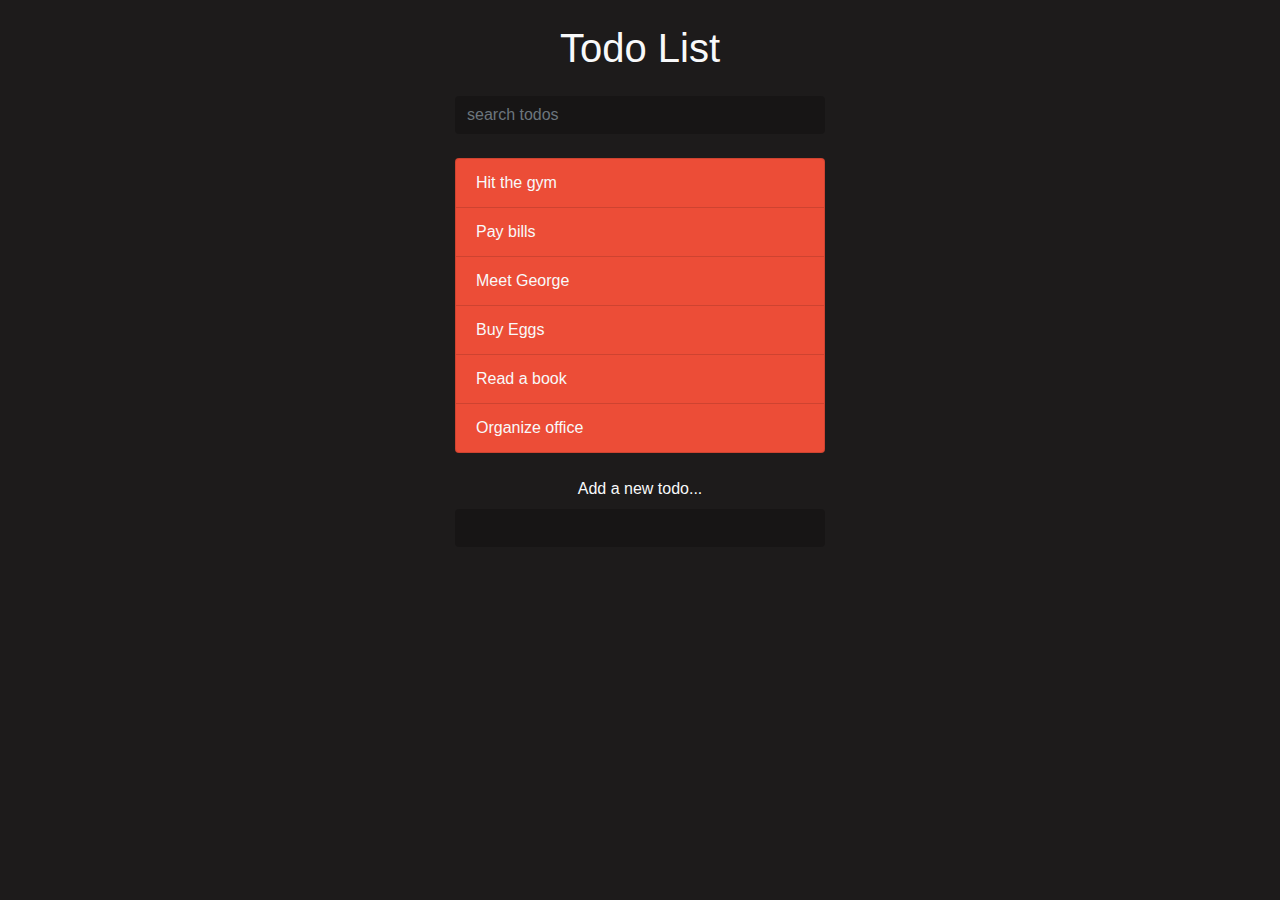
<file: To-Do list webapp/index.html>
<html lang="en">
  <head>
    <meta charset="UTF-8" />
    <meta name="viewport" content="width=device-width, initial-scale=1.0" />
    <meta http-equiv="X-UA-Compatible" content="ie=edge" />
    <link
      rel="stylesheet"
      href="https://stackpath.bootstrapcdn.com/bootstrap/4.3.1/css/bootstrap.min.css"
      integrity="sha384-ggOyR0iXCbMQv3Xipma34MD+dH/1fQ784/j6cY/iJTQUOhcWr7x9JvoRxT2MZw1T"
      crossorigin="anonymous"
    />
    <link
      rel="stylesheet"
      href="https://use.fontawesome.com/releases/v5.7.2/css/all.css"
      integrity="sha384-fnmOCqbTlWIlj8LyTjo7mOUStjsKC4pOpQbqyi7RrhN7udi9RwhKkMHpvLbHG9Sr"
      crossorigin="anonymous"
    />
    <!-- <script src="https://kit.fontawesome.com/b2777dabc0.js" crossorigin="anonymous"></script> -->
    <link rel="stylesheet" href="styles.css" />
    <title>Todo List</title>
  </head>

  <body>
    <div class="container">
      <header class="text-center text-light my-4">
        <h1 class="mb-4">Todo List</h1>
        <form class="search">
          <input
            class="searchText form-control m-auto"
            type="text"
            name="search"
            placeholder="search todos"
            autocomplete="off"
          />
        </form>
      </header>

      <ul class="list-group todos mx-auto text-light">
        <li
          class="
            list-group-item
            d-flex
            justify-content-between
            align-items-center
          "
        >
          <span>Hit the gym</span>
          <i class="far fa-trash-alt delete"></i>
        </li>
        <li
          class="
            list-group-item
            d-flex
            justify-content-between
            align-items-center
          "
        >
          <span>Pay bills</span>
          <i class="far fa-trash-alt delete"></i>
        </li>
        <li
          class="
            list-group-item
            d-flex
            justify-content-between
            align-items-center
          "
        >
          <span>Meet George</span>
          <i class="far fa-trash-alt delete"></i>
        </li>
        <li
        class="
          list-group-item
          d-flex
          justify-content-between
          align-items-center
        "
      >
            <span>Buy Eggs</span>
            <i class="far fa-trash-alt delete"></i>
        </li>
        <li
        class="
          list-group-item
          d-flex
          justify-content-between
          align-items-center
        "
      >
      <span>Read a book</span>
      <i class="far fa-trash-alt delete"></i>
  </li>
        <li
        class="
            list-group-item
            d-flex
            justify-content-between
            align-items-center
        "
        >
        <span>Organize office</span>
        <i class="far fa-trash-alt delete"></i>
    </li>
      </ul>

      <form class="add text-center my-4 addfrm" name="addfrm">
        <label class="text-light">Add a new todo...</label>
        <input class="form-control m-auto textContent" type="text" name="add" />
      </form>
    </div>
    <script src="./script.js"></script>
  </body>
</html>
</file>
<file: To-Do list webapp/styles.css>
body {
    background: #1d1b1b;
}

.container {
    max-width: 400px;
}

input[type="text"],
input[type="text"]:focus {
    color: #fff;
    border: none;
    background: rgba(0, 0, 0, 0.2);
    max-width: 400px;
}

.todos li {
    background: #ec4d37;
}

.delete {
    cursor: pointer;
}

.filtered {
    display: none !important;
}
</file>
